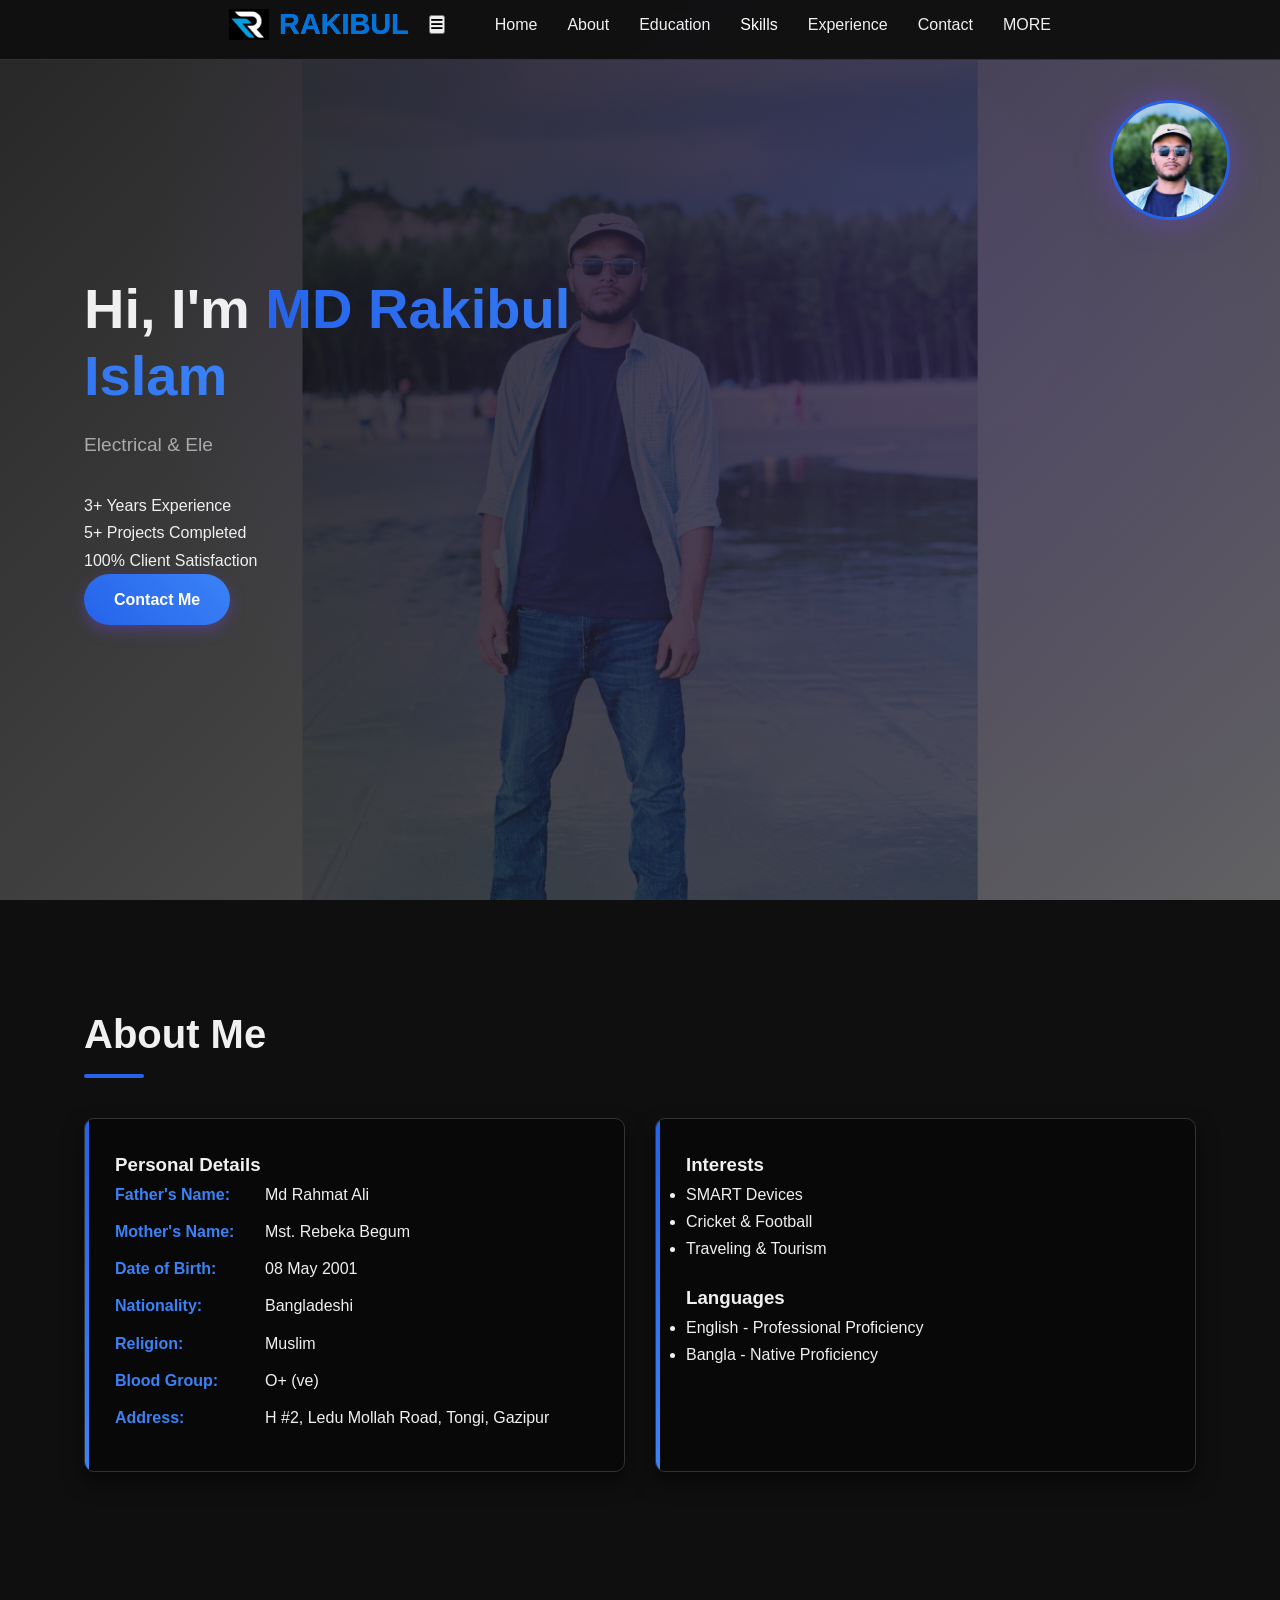
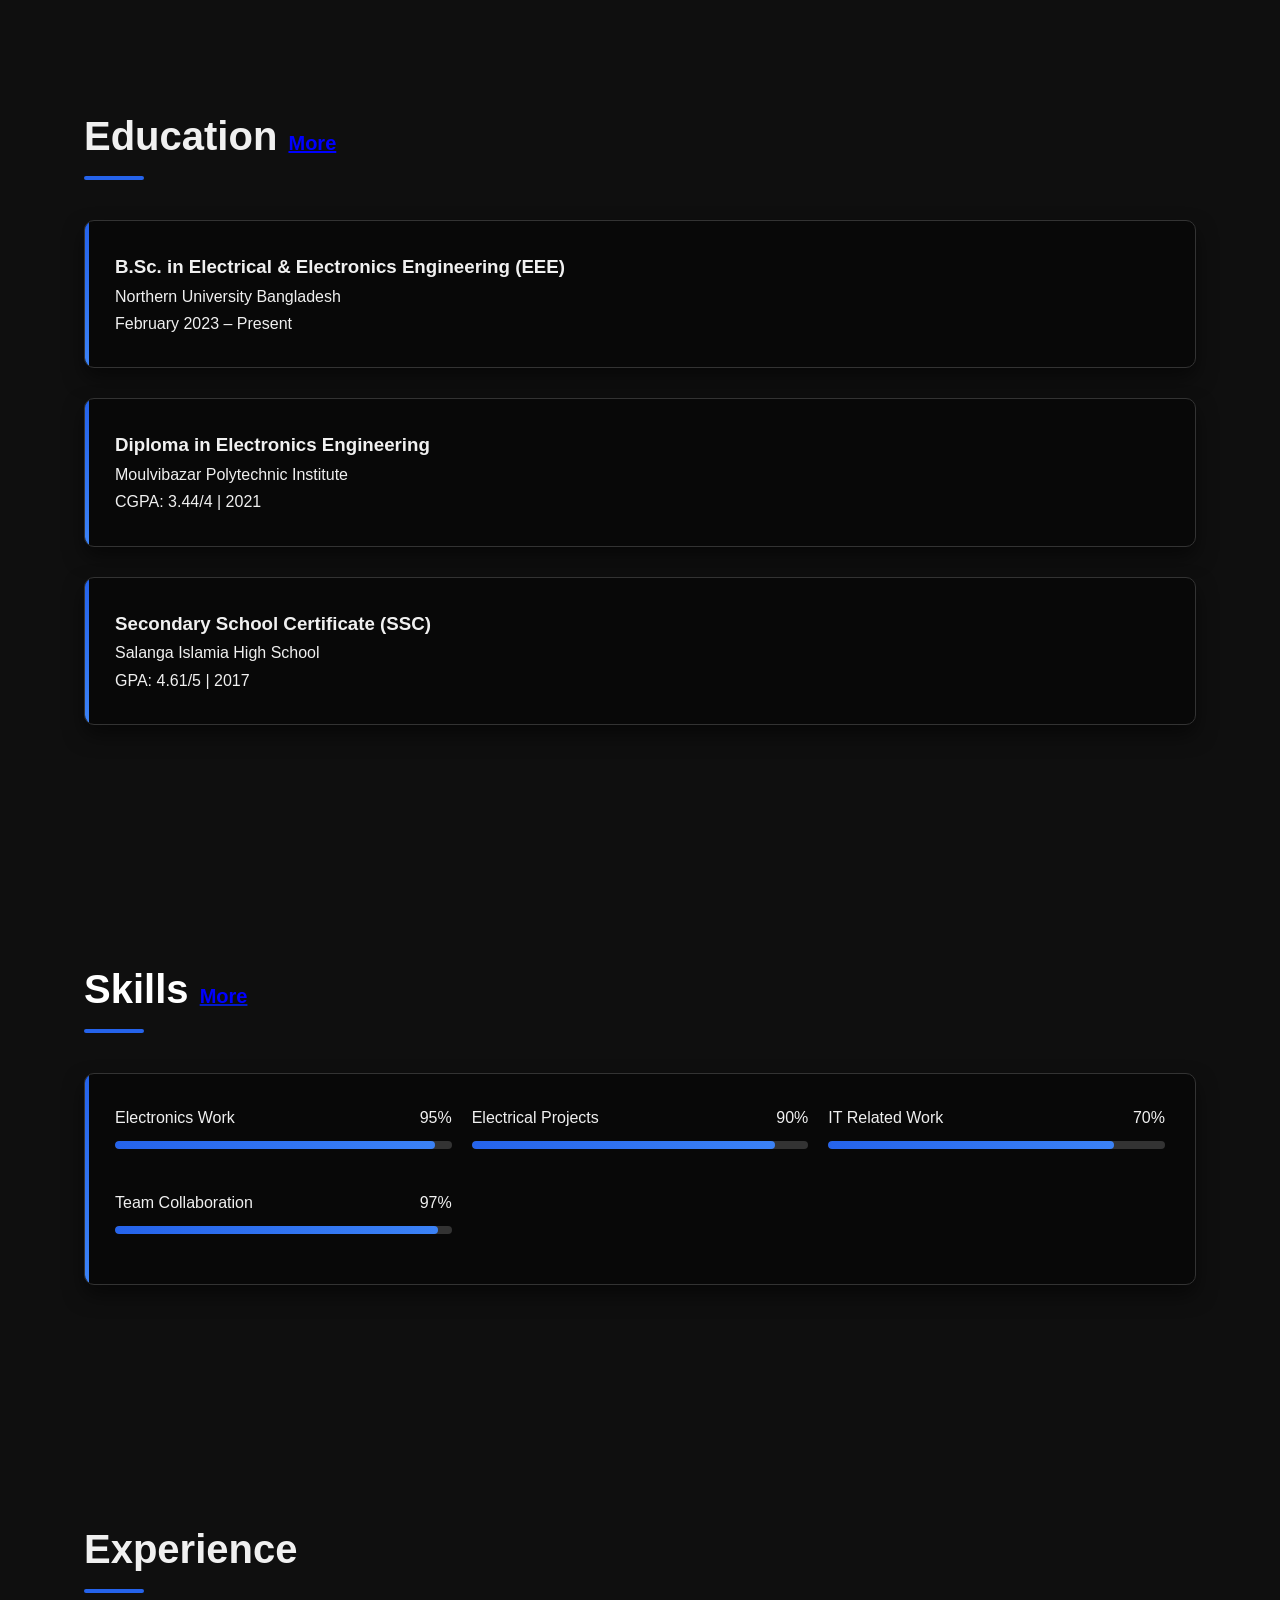
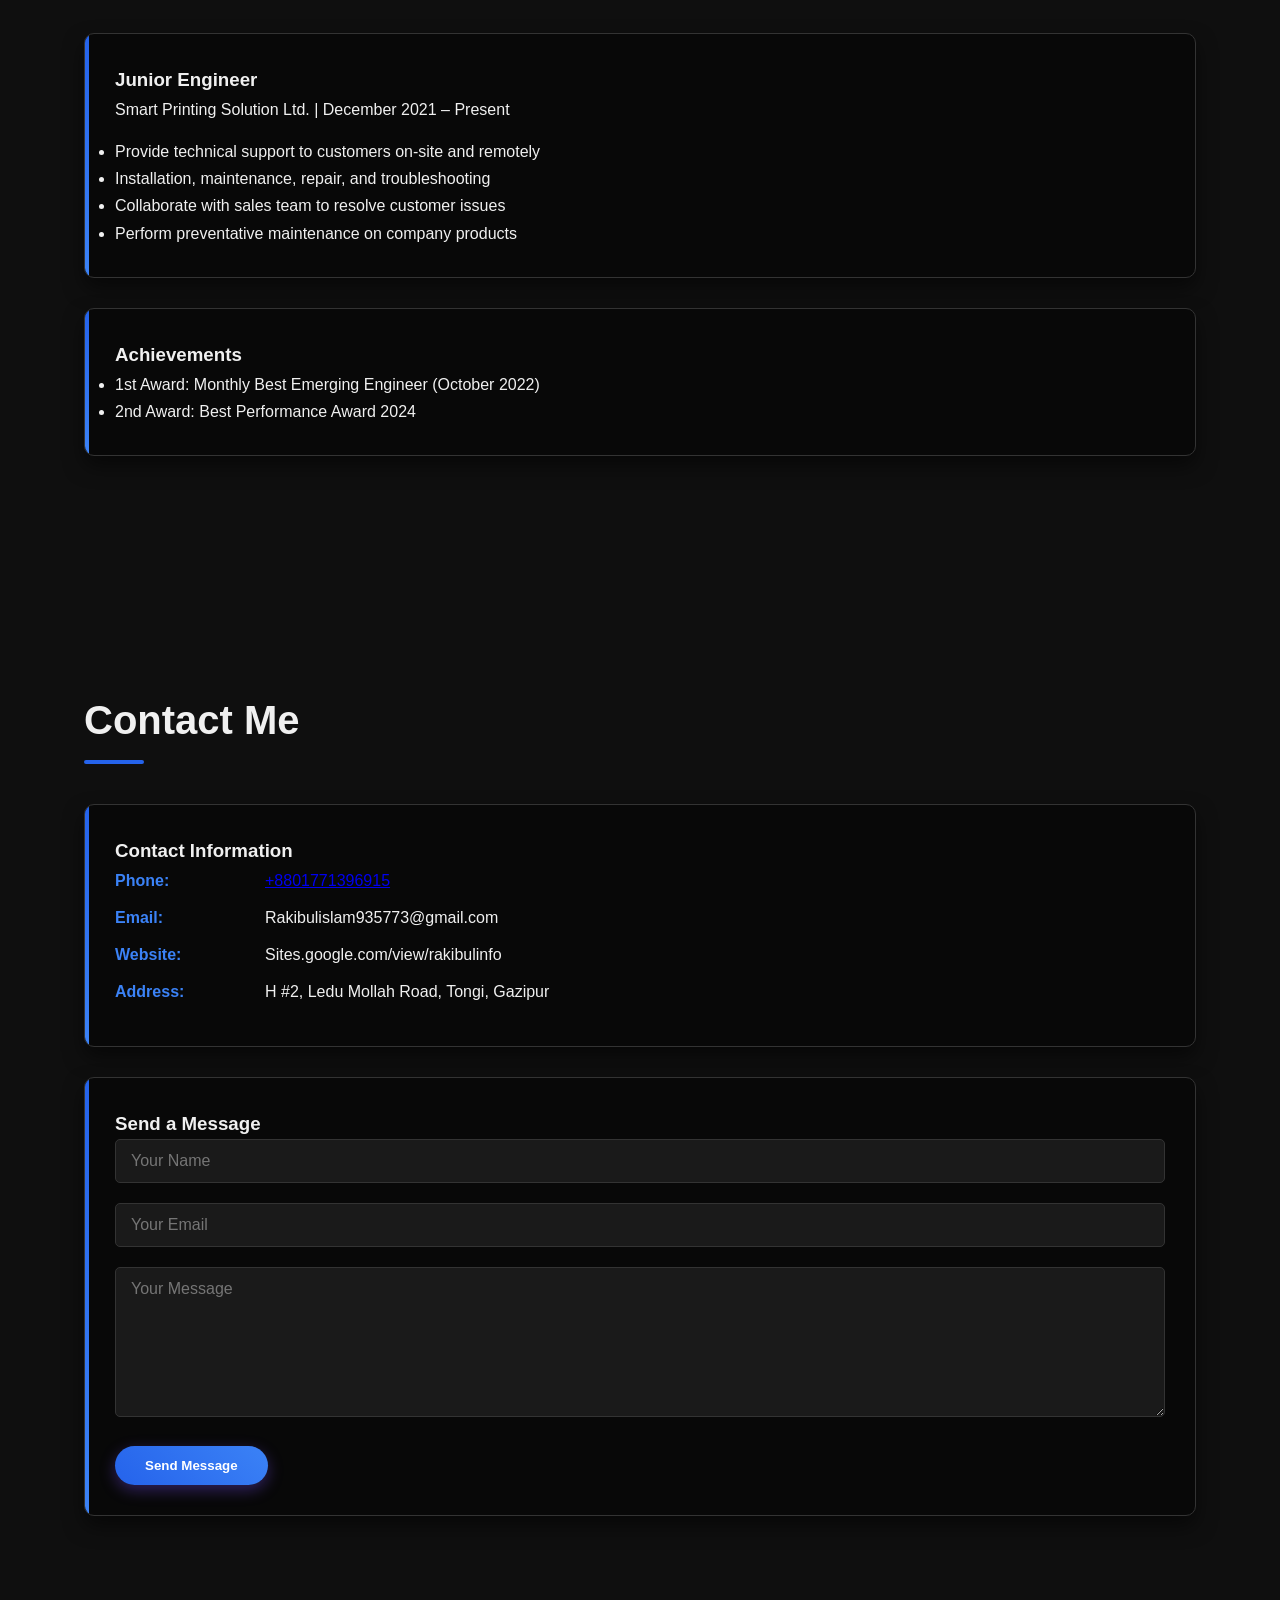
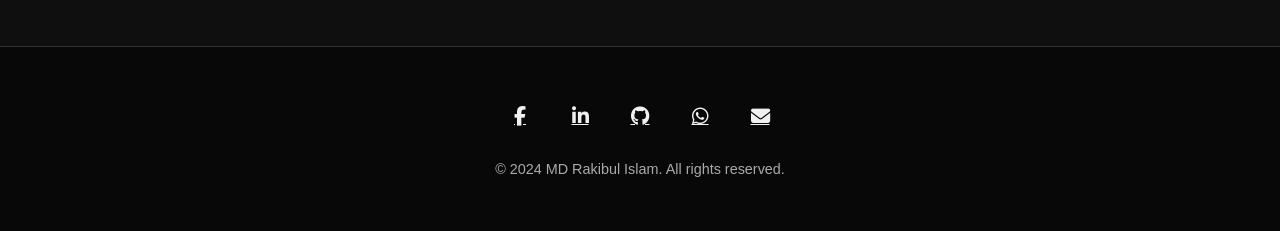
<file: index.html>
<!DOCTYPE html>
<html lang="en">
<head>
    <meta charset="UTF-8">
    <meta name="viewport" content="width=device-width, initial-scale=1.0">
    <title>MD Rakibul Islam | EEE Engineer | Professional Portfolio</title>
    <style>
        .loading-overlay {
            position: fixed;
            top: 0;
            left: 0;
            width: 100%;
            height: 100%;
            background: rgba(0, 0, 0, 0.95);
            display: flex;
            justify-content: center;
            align-items: center;
            z-index: 9999;
            transition: opacity 0.5s ease;
        }
        .loading-spinner {
            width: 80px;
            height: 80px;
            border: 8px solid rgba(0, 116, 217, 0.1);
            border-top: 8px solid #0074D9;
            border-radius: 50%;
            animation: spin 1s cubic-bezier(0.4, 0, 0.2, 1) infinite;
            box-shadow: 0 0 20px rgba(0, 116, 217, 0.5);
            position: relative;
            z-index: 1;
        }
        .loading-name {
            color: #0074D9;
            font-size: 24px;
            font-weight: bold;
            position: absolute;
            top: 50%;
            left: 50%;
            transform: translate(-50%, -50%);
            text-transform: uppercase;
            letter-spacing: 2px;
            opacity: 0;
            animation: spellOut 2s ease-in-out forwards;
            z-index: 2;
        }
        @keyframes spin {
            0% {
                transform: rotate(0deg);
            }
            100% {
                transform: rotate(360deg);
            }
        }
        @keyframes spellOut {
            0% {
                opacity: 0;
                transform: translate(-50%, -50%) scale(0.5);
            }
            25% {
                opacity: 1;
                transform: translate(-50%, -50%) scale(1);
            }
            50% {
                opacity: 1;
                transform: translate(-50%, -50%) scale(1);
            }
            75% {
                opacity: 1;
                transform: translate(-50%, -50%) scale(1);
            }
            100% {
                opacity: 1;
                transform: translate(-50%, -50%) scale(1);
            }
        }
    </style>
    <link rel="stylesheet" href="https://cdnjs.cloudflare.com/ajax/libs/font-awesome/6.4.0/css/all.min.css">
    <link rel="stylesheet" href="css/style.css">
    <link rel="icon" type="image/png" href="assets/favicon.png">
    <meta name="description" content="Professional portfolio of MD Rakibul Islam - Electrical & Electronics Engineer">
    <meta name="keywords" content="EEE engineer, electrical engineer, electronics engineer, portfolio, professional">
    <meta name="author" content="MD Rakibul Islam">
</head>
<body>
    <div class="loading-overlay" id="loadingOverlay">
        <div class="loading-spinner"></div>
        <div class="loading-name">Rakib</div>
    </div>
    <!-- Floating Profile Picture -->
    <div class="profile-float">
        <img src="assets/profile.jpg" alt="MD Rakibul Islam">
    </div>

    <!-- Navigation -->
    <nav>
        <div class="container nav-container">
            <div class="logo">
                <img src="assets/logo.png" alt="Rakibul Logo" class="logo-img">
                <span class="logo-text">RAKIBUL</span>
            </div>
            <button class="mobile-menu-btn">
                <i class="fas fa-bars"></i>
            </button>
            <ul class="nav-links">
                <li><a href="#home">Home</a></li>
                <li><a href="#about">About</a></li>
                <li><a href="#education">Education</a></li>
                <li><a href="#skills">Skills</a></li>
                <li><a href="#experience">Experience</a></li>
                <li><a href="#contact">Contact</a></li>
                <li><a href="https://sites.google.com/view/rakibulinfo/home">MORE</a></li>
            </ul>
        </div>
    </nav>
    <style>
        .logo {
            display: flex;
            align-items: center;
            gap: 10px;
        }
        .logo-img {
            width: 40px;
            height: 40px;
            object-fit: contain;
        }
        .logo-text {
            font-weight: bold;
            color: #0074D9;
        }
        /* Add hover effect for Skills link */
        .nav-links li a[href="#skills"] {
            color: white !important;
            transition: color 0.3s ease;
            background: none !important;
        }
        .nav-links li a[href="#skills"]:hover {
            color: #0074D9 !important;
        }
    </style>
    
    <!-- Hero Section -->
    <section id="home">
        <div class="container">
            <div class="hero-content animate">
                <h1>Hi, I'm <span>MD Rakibul Islam</span></h1>
                <p class="typing-text">Electrical & Electronics Engineer | Junior Engineer at Smart Printing Solution Ltd.</p>
                <div class="hero-stats">
                    <div class="stat-item">
                        <span class="stat-number">3+</span>
                        <span class="stat-label">Years Experience</span>
                    </div>
                    <div class="stat-item">
                        <span class="stat-number">5+</span>
                        <span class="stat-label">Projects Completed</span>
                    </div>
                    <div class="stat-item">
                        <span class="stat-number">100%</span>
                        <span class="stat-label">Client Satisfaction</span>
                    </div>
                </div>
                <a href="#contact" class="btn">Contact Me</a>
            </div>
        </div>
    </section>

    <!-- About Section -->
    <section id="about">
        <div class="container">
            <h2 class="animate">About Me</h2>
            <div class="grid">
                <div class="box animate delay-1">
                    <h3>Personal Details</h3>
                    <ul class="personal-info">
                        <li><strong>Father's Name:</strong> Md Rahmat Ali</li>
                        <li><strong>Mother's Name:</strong> Mst. Rebeka Begum</li>
                        <li><strong>Date of Birth:</strong> 08 May 2001</li>
                        <li><strong>Nationality:</strong> Bangladeshi</li>
                        <li><strong>Religion:</strong> Muslim</li>
                        <li><strong>Blood Group:</strong> O+ (ve)</li>
                        <li><strong>Address:</strong> H #2, Ledu Mollah Road, Tongi, Gazipur</li>
                    </ul>
                </div>
                <div class="box animate delay-2">
                    <h3>Interests</h3>
                    <ul>
                        <li>SMART Devices</li>
                        <li>Cricket & Football</li>
                        <li>Traveling & Tourism</li>
                    </ul>
                    <h3 style="margin-top: 20px;">Languages</h3>
                    <ul>
                        <li>English - Professional Proficiency</li>
                        <li>Bangla - Native Proficiency</li>
                    </ul>
                </div>
            </div>
        </div>
    </section>

    <!-- Education Section -->
    <section id="education">
        <div class="container">
            <h2 class="animate"><a href="education.html" class="education-link">Education</a> <span style="color: blue; font-size: 20px;"><a href="education.html" style="color: inherit;">More</a></span></h2>
            <div class="box animate delay-1">
                <h3>B.Sc. in Electrical & Electronics Engineering (EEE)</h3>
                <p>Northern University Bangladesh</p>
                <p>February 2023 – Present</p>
            </div>
            <div class="box animate delay-2">
                <h3>Diploma in Electronics Engineering</h3>
                <p>Moulvibazar Polytechnic Institute</p>
                <p>CGPA: 3.44/4 | 2021</p>
            </div>
            <div class="box animate delay-3">
                <h3>Secondary School Certificate (SSC)</h3>
                <p>Salanga Islamia High School</p>
                <p>GPA: 4.61/5 | 2017</p>
            </div>
        </div>
    </section>

    <!-- Skills Section -->
    <section id="skills">
        <div class="container">
            <h2 class="animate"><a href="skills.html" class="skills-link" style="color: white; text-decoration: none;">Skills</a> <span style="color: blue; font-size: 20px;"><a href="skills.html" class="more-link" style="color: inherit;">More</a></span></h2>
            <style>
                .skills-link {
                    color: white !important;
                    transition: color 0.3s ease;
                    cursor: pointer;
                    text-decoration: none;
                }
                .skills-link:hover {
                    color: #041bc7 !important;
                }
                .more-link {
                    color: blue !important;
                    text-decoration: underline;
                    text-decoration-color: #041bc7;
                    text-decoration-thickness: 2px;
                }
            </style>
            <div class="box animate delay-1">
                <div class="skills-container">
                    <div class="skill-item">
                        <div class="skill-name">
                            <span>Electronics Work</span>
                            <span>95%</span>
                        </div>
                        <div class="skill-bar">
                            <div class="skill-progress" style="width: 95%"></div>
                        </div>
                    </div>
                    <div class="skill-item">
                        <div class="skill-name">
                            <span>Electrical Projects</span>
                            <span>90%</span>
                        </div>
                        <div class="skill-bar">
                            <div class="skill-progress" style="width: 90%"></div>
                        </div>
                    </div>
                    <div class="skill-item">
                        <div class="skill-name">
                            <span>IT Related Work</span>
                            <span>70%</span>
                        </div>
                        <div class="skill-bar">
                            <div class="skill-progress" style="width: 85%"></div>
                        </div>
                    </div>
                    <div class="skill-item">
                        <div class="skill-name">
                            <span>Team Collaboration</span>
                            <span>97%</span>
                        </div>
                        <div class="skill-bar">
                            <div class="skill-progress" style="width: 96%"></div>
                        </div>
                    </div>
                </div>
            </div>
        </div>
    </section>

    <!-- Experience Section -->
    <section id="experience">
        <div class="container">
            <h2 class="animate">Experience</h2>
            <div class="box animate delay-1">
                <h3>Junior Engineer</h3>
                <p>Smart Printing Solution Ltd. | December 2021 – Present</p>
                <ul style="margin-top: 15px;">
                    <li>Provide technical support to customers on-site and remotely</li>
                    <li>Installation, maintenance, repair, and troubleshooting</li>
                    <li>Collaborate with sales team to resolve customer issues</li>
                    <li>Perform preventative maintenance on company products</li>
                </ul>
            </div>
            <div class="box animate delay-2">
                <h3>Achievements</h3>
                <ul>
                    <li>1st Award: Monthly Best Emerging Engineer (October 2022)</li>
                    <li>2nd Award: Best Performance Award 2024</li>
                </ul>
            </div>
        </div>
    </section>



    <!-- Contact Section -->
    <section id="contact">
        <div class="container">
            <h2 class="animate">Contact Me</h2>
            <div class="grid">
                <div class="box animate delay-1">
                    <h3>Contact Information</h3>
                    <ul class="personal-info">
                        <li><strong>Phone:</strong> <a href="https://wa.me/8801771396915" target="_blank">+8801771396915</a></li>
                        <li><strong>Email:</strong> Rakibulislam935773@gmail.com</li>
                        <li><strong>Website:</strong> Sites.google.com/view/rakibulinfo</li>
                        <li><strong>Address:</strong> H #2, Ledu Mollah Road, Tongi, Gazipur</li>
                    </ul>
                </div>
                <div class="box animate delay-2">
                    <h3>Send a Message</h3>
                    <form action="https://formsubmit.co/rakibulislam935773@gmail.com" method="POST">
                        <input type="hidden" name="_captcha" value="false">
                        <input type="hidden" name="_template" value="table">
                        <input type="hidden" name="_next" value="https://rakibulinfo.github.io/thank-you.html">
                        <input type="hidden" name="_subject" value="New message from your portfolio">
                        <input type="text" name="_honey" style="display:none">
                        <div class="form-group">
                            <input type="text" name="name" placeholder="Your Name" required>
                        </div>
                        <div class="form-group">
                            <input type="email" name="email" placeholder="Your Email" required>
                        </div>
                        <div class="form-group">
                            <textarea name="message" placeholder="Your Message" required></textarea>
                        </div>
                        <button type="submit" class="btn">Send Message</button>
                    </form>
                </div>
            </div>
        </div>
    </section>

    <!-- Footer -->
    <footer class="footer">
        <div class="container">
            <div class="footer-content">
                <div class="social-icons">
                    <a href="https://www.facebook.com/md.rakibul.islam.976864" target="_blank" aria-label="Facebook">
                        <i class="fab fa-facebook-f"></i>
                    </a>
                    <a href="https://nolink" target="_blank" aria-label="LinkedIn">
                        <i class="fab fa-linkedin-in"></i>
                    </a>
                    <a href="https://rakibulinfo.github.io/" target="_blank" aria-label="GitHub">
                        <i class="fab fa-github"></i>
                    </a>
                    <a href="https://wa.me/8801771396915" target="_blank" aria-label="WhatsApp">
                        <i class="fab fa-whatsapp"></i>
                    </a>
                    <a href="mailto:rakibulislam935773@gmail.com" target="_blank" aria-label="Email">
                        <i class="fas fa-envelope"></i>
                    </a>
                </div>
                <p class="copyright">
                    &copy; 2024 MD Rakibul Islam. All rights reserved.
                </p>
            </div>
        </div>
    </footer>

    <script src="js/script.js"></script>
    <script>
        // Remove loading overlay after 2 seconds
        setTimeout(() => {
            const loadingOverlay = document.getElementById('loadingOverlay');
            loadingOverlay.style.opacity = '0';
            setTimeout(() => {
                loadingOverlay.style.display = 'none';
            }, 500);
        }, 2000);
    </script>
    <script src="js/main.js"></script>
</body>
</html>
</file>
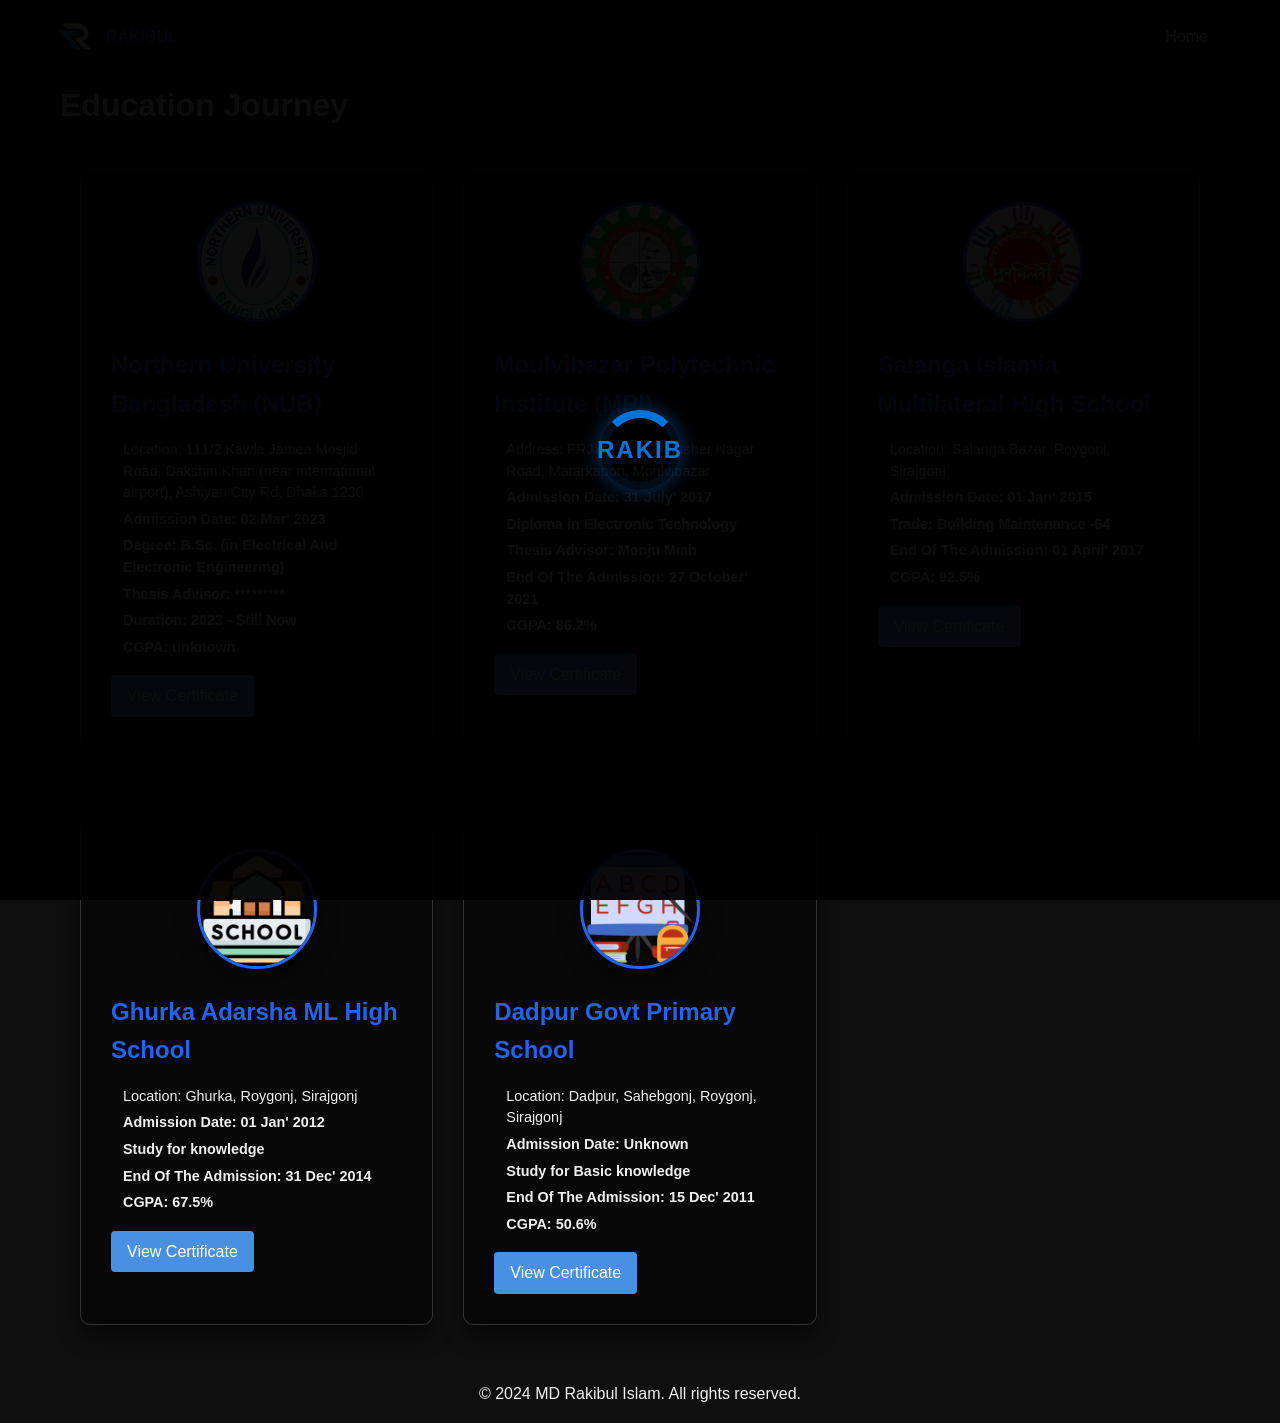
<file: education.html>
<!DOCTYPE html>
<html lang="en">
<head>
    <meta charset="UTF-8">
    <meta name="viewport" content="width=device-width, initial-scale=1.0">
    <title>Education Page</title>
    <style>
        /* Modal styles */
        .certificate-modal {
            display: none;
            position: fixed;
            top: 0;
            left: 0;
            width: 100%;
            height: 100%;
            background-color: rgba(0, 0, 0, 0.9);
            z-index: 1000;
            overflow: auto;
        }

        .certificate-modal-content {
            position: relative;
            width: 90%;
            max-width: 800px;
            margin: 50px auto;
            background-color: var(--darker-bg);
            border-radius: 10px;
            padding: 20px;
        }

        .certificate-image {
            width: 100%;
            max-height: 80vh;
            object-fit: contain;
            border-radius: 5px;
        }

        .close-modal {
            position: absolute;
            top: 10px;
            right: 10px;
            font-size: 24px;
            cursor: pointer;
            color: var(--text);
            transition: var(--transition);
        }

        .close-modal:hover {
            color: var(--accent);
        }

        .loading-overlay {
            position: fixed;
            top: 0;
            left: 0;
            width: 100%;
            height: 100%;
            background: rgba(0, 0, 0, 0.95);
            display: flex;
            justify-content: center;
            align-items: center;
            z-index: 9999;
            transition: opacity 0.5s ease;
        }
        .loading-spinner {
            width: 80px;
            height: 80px;
            border: 8px solid rgba(0, 116, 217, 0.1);
            border-top: 8px solid #0074D9;
            border-radius: 50%;
            animation: spin 1s cubic-bezier(0.4, 0, 0.2, 1) infinite;
            box-shadow: 0 0 20px rgba(0, 116, 217, 0.5);
            position: relative;
            z-index: 1;
        }
        .loading-name {
            color: #0074D9;
            font-size: 24px;
            font-weight: bold;
            position: absolute;
            top: 50%;
            left: 50%;
            transform: translate(-50%, -50%);
            text-transform: uppercase;
            letter-spacing: 2px;
            opacity: 0;
            animation: spellOut 2s ease-in-out forwards;
            z-index: 2;
        }
        @keyframes spin {
            0% {
                transform: rotate(0deg);
            }
            100% {
                transform: rotate(360deg);
            }
        }
        @keyframes spellOut {
            0% {
                opacity: 0;
                transform: translate(-50%, -50%) scale(0.8);
            }
            80% {
                opacity: 1;
                transform: translate(-50%, -50%) scale(1.1);
            }
            100% {
                opacity: 1;
                transform: translate(-50%, -50%) scale(1);
            }
        }

        :root {
            --dark-bg: #0f0f0f;
            --darker-bg: #080808;
            --accent: #2563eb;
            --accent-light: #3b82f6;
            --text: #f0f0f0;
            --text-dim: #aaaaaa;
            --box-shadow: 0 10px 20px rgba(0, 0, 0, 0.5);
            --border: 1px solid #333;
            --gradient: linear-gradient(135deg, var(--accent), var(--accent-light));
            --transition: all 0.3s ease;
        }

        * {
            margin: 0;
            padding: 0;
            box-sizing: border-box;
            font-family: 'Poppins', sans-serif;
        }

        body {
            font-family: 'Segoe UI', Tahoma, Geneva, Verdana, sans-serif;
            background-color: var(--dark-bg);
            color: var(--text);
            line-height: 1.6;
            padding-top: 80px; /* Add padding for fixed nav */
        }

        .container {
            max-width: 1200px;
            margin: 0 auto;
            padding: 0 20px;
        }

        /* Navigation */
        nav {
            background-color: var(--darker-bg);
            padding: 1rem 0;
            position: fixed;
            width: 100%;
            top: 0;
            z-index: 1000;
            box-shadow: var(--box-shadow);
        }

        .nav-container {
            display: flex;
            justify-content: space-between;
            align-items: center;
            padding: 0 1rem;
        }

        .logo {
            display: flex;
            align-items: center;
            gap: 10px;
        }

        .logo-img {
            width: 40px;
            height: 40px;
            object-fit: contain;
            border-radius: 50%;
        }

        .logo-text {
            font-weight: bold;
            color: #0074D9;
        }

        .nav-links {
            display: flex;
            list-style: none;
            gap: 2rem;
            margin: 0;
            padding: 0;
        }

        .nav-links li {
            margin: 0;
            padding: 0;
        }

        .nav-links a {
            text-decoration: none;
            color: var(--text);
            font-weight: 500;
            transition: var(--transition);
            padding: 0.5rem 1rem;
            border-radius: 4px;
            display: inline-block;
        }

        .nav-links a:hover {
            color: var(--accent);
            background-color: rgba(37, 99, 235, 0.1);
        }

        .mobile-menu-btn {
            display: none;
            background: none;
            border: none;
            color: var(--text);
            font-size: 1.5rem;
            cursor: pointer;
        }

        @media screen and (max-width: 768px) {
            .mobile-menu-btn {
                display: block;
            }

            .nav-links {
                display: none;
                position: absolute;
                top: 100%;
                left: 0;
                right: 0;
                background-color: var(--darker-bg);
                flex-direction: column;
                padding: 1rem;
                text-align: center;
            }

            .nav-links.active {
                display: flex;
            }

            .nav-links a {
                padding: 0.5rem 0;
            }
        }

        .school-box {
            background: var(--darker-bg);
            border: var(--border);
            border-radius: 10px;
            padding: 30px;
            margin: 20px 0;
            transition: var(--transition);
            box-shadow: var(--box-shadow);
        }

        .school-box:hover {
            transform: translateY(-5px);
            box-shadow: 0 15px 30px rgba(0, 0, 0, 0.6);
        }

        .school-grid {
            display: grid;
            grid-template-columns: repeat(auto-fit, minmax(300px, 1fr));
            gap: 30px;
            margin: 20px 0;
        }

        .school-logo {
            width: 120px;
            height: 120px;
            margin: 0 auto 24px;
            display: flex;
            justify-content: center;
            align-items: center;
            flex-shrink: 0;
            border-radius: 50%;
            overflow: hidden;
            box-shadow: var(--box-shadow);
            border: 3px solid var(--accent);
        }

        .school-logo img {
            width: 100%;
            height: 100%;
            object-fit: cover;
        }

        .school-name {
            color: var(--accent);
            text-decoration: none;
            font-size: 24px;
            font-weight: 600;
            margin-bottom: 16px;
            display: block;
            transition: var(--transition);
        }

        .school-name:hover {
            color: var(--accent-light);
        }

        .school-details {
            color: var(--text-dim);
            font-size: 16px;
            line-height: 1.8;
            margin-top: 16px;
            width: 100%;
            text-align: left;
        }

        .school-details p {
            margin: 12px 0;
            padding: 0 12px;
        }
        
        .school-details {
            color: var(--text-color);
            font-size: 0.9em;
            line-height: 1.5;
        }
        
        .school-details p {
            margin: 5px 0;
        }

        .view-certificate {
            background-color: #4a90e2;
            color: white;
            padding: 8px 16px;
            border: none;
            border-radius: 4px;
            cursor: pointer;
            text-decoration: none;
            margin-top: 12px;
            display: inline-block;
            transition: background-color 0.2s ease;
        }

        .view-certificate:hover {
            background-color: #357abd;
        }

        footer {
            text-align: center;
            padding: 1rem;
            background-color: var(--secondary-color);
            color: var(--text-color);
            margin-top: 20px;
        }
        
        .education-link {
            color: inherit;
            text-decoration: none;
        }
        .education-link:hover {
            color: #0000ff;
            transition: color 0.3s ease;
        }
        .education-link:active {
            color: #0000cc;
        }
    </style>
</head>
<body>
    <div class="loading-overlay" id="loadingOverlay">
        <div class="loading-spinner"></div>
        <div class="loading-name">Rakib</div>
    </div>
    <!-- Navigation -->
    <nav>
        <div class="container nav-container">
            <div class="logo">
                <img src="assets/logo.png" alt="Rakibul Logo" class="logo-img">
                <span class="logo-text">RAKIBUL</span>
            </div>
            <div class="home-button">
                <a href="https://rakibulinfo.github.io/" class="education-link" target="_self">Home</a>
            </div>
        </div>
    </nav>

    <style>
        .home-button {
            display: flex;
            align-items: center;
            gap: 1rem;
        }

        .home-button a {
            text-decoration: none;
            color: var(--text);
            font-weight: 500;
            transition: var(--transition);
            padding: 0.5rem 1rem;
            border-radius: 4px;
            display: inline-block;
        }

        .home-button a:hover {
            color: var(--accent);
            background-color: rgba(37, 99, 235, 0.1);
        }
    </style>

    <script>
        // Add event listener to home button
        document.querySelector('.home-button a').addEventListener('click', function(e) {
            // Prevent default behavior for external links
            if (this.getAttribute('target') !== '_self') {
                e.preventDefault();
                window.location.href = this.getAttribute('href');
            }
        });
    </script>
    
    <style>
        .logo {
            display: flex;
            align-items: center;
            gap: 10px;
        }
        .logo-img {
            width: 40px;
            height: 40px;
            object-fit: contain;
        }
        .logo-text {
            font-weight: bold;
            color: #0074D9;
        }
    </style>

    <div class="container">
        <h1 class="animate">Education Journey</h1>

    <div class="container">
        <div class="school-grid">
            <!-- School Box 1 -->
            <div class="school-box" data-box-number="1">
                <div class="school-logo">
                    <!-- Add your school logo here -->
                    <img src="../assets/logo1.png" alt="Northern University Bangladesh Logo" style="width: 100%; height: 100%; object-fit: cover;">
                </div>
                <a href="https://nub.ac.bd/" class="school-name">Northern University Bangladesh (NUB)</a>
                <div class="school-details">
                    <p>Location: 111/2 Kawla Jamea Mosjid Road, Dakshin Khan (near international airport), Ashiyan City Rd, Dhaka 1230</p>
                    <p><strong>Admission Date: 02 Mar' 2023</strong></p>
                    <p><strong>Degree: B.Sc. (in Electrical And Electronic Engineering)</strong></p>
                    <p><strong>Thesis Advisor: *********</strong></p>
                    <p><strong>Duration: 2023 - Still Now</strong></p>
                    <p><strong>CGPA: unknown</strong></p>
                </div>
                <a href="#" class="view-certificate">View Certificate</a>
            </div>

            <!-- School Box 2 -->
            <div class="school-box">
                <div class="school-logo">
                    <!-- Add your school logo here -->
                    <img src="../assets/logo2.png" alt="Moulvibazar Polytechnic Institute Logo" style="width: 100%; height: 100%; object-fit: cover;">
                </div>
                <a href="https://mpi.moulvibazar.gov.bd/" class="school-name">Moulvibazar Polytechnic Institute (MPI)</a>
                <div class="school-details">
                    <p>Address: FRJ7+FJM, Shamsher Nagar Road, Matarkapon, Moulvibazar</p>
                    <p><strong>Admission Date: 31 July' 2017</strong></p>
                    <p><strong>Diploma in Electronic Technology</strong></p>
                    <p><strong>Thesis Advisor: Monju Miah</strong></p>
                    <p><strong>End Of The Admission: 27 October' 2021</strong></p>
                    <p><strong>CGPA: 86.2%</strong></p>
                </div>
                <a href="#" class="view-certificate" onclick="openCertificateModal()">View Certificate</a>
            </div>



            <!-- School Box 3 -->
            <div class="school-box" data-box-number="3">
                <div class="school-logo">
                    <!-- Add your school logo here -->
                    <img src="../assets/logo3.png" alt="Salanga Islamia Multilateral High School Logo" style="width: 100%; height: 100%; object-fit: cover;">
                </div>
                <a href="https://www.sohopathi.com/salanga-islamia-high-school/" class="school-name">Salanga Islamia Multilateral High School</a>
                <div class="school-details">
                    <p>Location: Salanga Bazar, Roygonj, Sirajgonj</p>
                    <p><strong>Admission Date: 01 Jan' 2015</strong></p>
                    <p><strong>Trade: Building Maintenance -64</strong></p>
                    <p><strong>End Of The Admission: 01 April' 2017</strong></p>
                    <p><strong>CGPA: 92.5%</strong></p>
                </div>
                <a href="#" class="view-certificate" onclick="openSSCCertificateModal()">View Certificate</a>
            </div>

            <!-- School Box 4 -->
            <div class="school-box" data-box-number="4">
                <div class="school-logo">
                    <!-- Add your school logo here -->
                    <img src="../assets/logo4.png" alt="Ghurka Adarsha ML High School Logo" style="width: 100%; height: 100%; object-fit: cover;">
                </div>
                <a href="https://www.sohopathi.com/ghurka-adarsha-high-school/" class="school-name">Ghurka Adarsha ML High School</a>
                <div class="school-details">
                    <p>Location: Ghurka, Roygonj, Sirajgonj</p>
                    <p><strong>Admission Date: 01 Jan' 2012</strong></p>
                    <p><strong>Study for knowledge</strong></p>
                    <p><strong>End Of The Admission: 31 Dec' 2014</strong></p>
                    <p><strong>CGPA: 67.5%</strong></p>
                </div>
                <a href="#" class="view-certificate" onclick="openJSCCertificateModal()">View Certificate</a>
            </div>

            <!-- School Box 5 -->
            <div class="school-box" data-box-number="5">
                <div class="school-logo">
                    <!-- Add your school logo here -->
                    <img src="../assets/logo5.png" alt="Dadpur Govt Primary School Logo" style="width: 100%; height: 100%; object-fit: cover;">
                </div>
                <a href="https://school5.com" class="school-name">Dadpur Govt Primary School</a>
                <div class="school-details">
                    <p>Location: Dadpur, Sahebgonj, Roygonj, Sirajgonj</p>
                    <p><strong>Admission Date: Unknown</strong></p>
                    <p><strong>Study for Basic knowledge</strong></p>
                    <p><strong>End Of The Admission: 15 Dec' 2011</strong></p>
                    <p><strong>CGPA: 50.6%</strong></p>
                </div>
                <a href="#" class="view-certificate" onclick="openPSCCertificateModal()">View Certificate</a>
            </div>
        </div>
    </div>

    <footer>
        <p>&copy; 2024 MD Rakibul Islam. All rights reserved.</p>
    </footer>

    <!-- Diploma Certificate Modal -->
    <div id="certificateModal" class="certificate-modal">
        <div class="certificate-modal-content">
            <span class="close-modal">&times;</span>
            <h2 style="text-align: center; margin-bottom: 20px;">My Diploma Certificate</h2>
            <img src="../assets/diploma.jpg" alt="Diploma Certificate" class="certificate-image">
        </div>
    </div>

    <!-- SSC Certificate Modal -->
    <div id="sscCertificateModal" class="certificate-modal">
        <div class="certificate-modal-content">
            <span class="close-modal">&times;</span>
            <h2 style="text-align: center; margin-bottom: 20px;">My Secondary School Certificate</h2>
            <img src="../assets/ssc.jpg" alt="SSC Certificate" class="certificate-image">
        </div>
    </div>

    <!-- JSC Certificate Modal -->
    <div id="jscCertificateModal" class="certificate-modal">
        <div class="certificate-modal-content">
            <span class="close-modal">&times;</span>
            <h2 style="text-align: center; margin-bottom: 20px;">My Junior School Certificate</h2>
            <img src="../assets/jsc.jpg" alt="JSC Certificate" class="certificate-image">
        </div>
    </div>

    <!-- BSC Certificate Modal -->
    <div id="bscCertificateModal" class="certificate-modal">
        <div class="certificate-modal-content">
            <span class="close-modal">&times;</span>
            <h2 style="text-align: center; margin-bottom: 20px;">My BSC Certificate</h2>
            <img src="../assets/bsc.jpg" alt="BSC Certificate" class="certificate-image">
        </div>
    </div>

    <!-- PSC Certificate Modal -->
    <div id="pscCertificateModal" class="certificate-modal">
        <div class="certificate-modal-content">
            <span class="close-modal">&times;</span>
            <h2 style="text-align: center; margin-bottom: 20px;">My Primary School Certificate</h2>
            <img src="../assets/psc.jpg" alt="PSC Certificate" class="certificate-image">
        </div>
    </div>

    <script>
        // Remove loading overlay after 2 seconds
        setTimeout(() => {
            document.getElementById('loadingOverlay').style.opacity = '0';
            setTimeout(() => {
                document.getElementById('loadingOverlay').style.display = 'none';
            }, 500);
        }, 2000);

        // Get modal and close button elements
        const modal = document.getElementById('certificateModal');
        const closeBtn = document.querySelector('.close-modal');

        // When the user clicks the close button
        closeBtn.onclick = function() {
            modal.style.display = 'none';
        }

        // Function to open the diploma modal
        function openCertificateModal() {
            modal.style.display = 'block';
        }

        // Function to open the SSC modal
        function openSSCCertificateModal() {
            const sscModal = document.getElementById('sscCertificateModal');
            sscModal.style.display = 'block';
        }

        // Function to open the BSC modal
        function openBSCCertificateModal() {
            const bscModal = document.getElementById('bscCertificateModal');
            bscModal.style.display = 'block';
        }


        // Function to open the JSC modal
        function openJSCCertificateModal() {
            const jscModal = document.getElementById('jscCertificateModal');
            jscModal.style.display = 'block';
        }

        // Function to open the PSC modal
        function openPSCCertificateModal() {
            const pscModal = document.getElementById('pscCertificateModal');
            pscModal.style.display = 'block';
        }

        // Handle click events for all certificate buttons
        const viewCertificates = document.querySelectorAll('.view-certificate');
        viewCertificates.forEach(button => {
            button.addEventListener('click', function(e) {
                e.preventDefault();
                const boxNumber = this.closest('.school-box').dataset.boxNumber;
                switch(boxNumber) {
                    case '1':
                        openBSCCertificateModal();
                        break;
                    case '2':
                        openCertificateModal();
                        break;
                    case '3':
                        openSSCCertificateModal();
                        break;
                    case '4':
                        openJSCCertificateModal();
                        break;
                    case '5':
                        openPSCCertificateModal();
                        break;
                }
            });
        });

        // Close all modals when clicking the close button
        const closeBtns = document.querySelectorAll('.close-modal');
        closeBtns.forEach(btn => {
            btn.addEventListener('click', function() {
                const modal = this.closest('.certificate-modal');
                if (modal) {
                    modal.style.display = 'none';
                }
            });
        });

        // Close both modals when clicking outside
        window.onclick = function(event) {
            const modals = document.querySelectorAll('.certificate-modal');
            modals.forEach(modal => {
                if (event.target === modal) {
                    modal.style.display = 'none';
                }
            });
        }

        // Close both modals when pressing escape key
        document.addEventListener('keydown', function(event) {
            if (event.key === 'Escape') {
                const modals = document.querySelectorAll('.certificate-modal');
                modals.forEach(modal => {
                    modal.style.display = 'none';
                });
            }
        });
    </script>
</body>
</html>
</file>
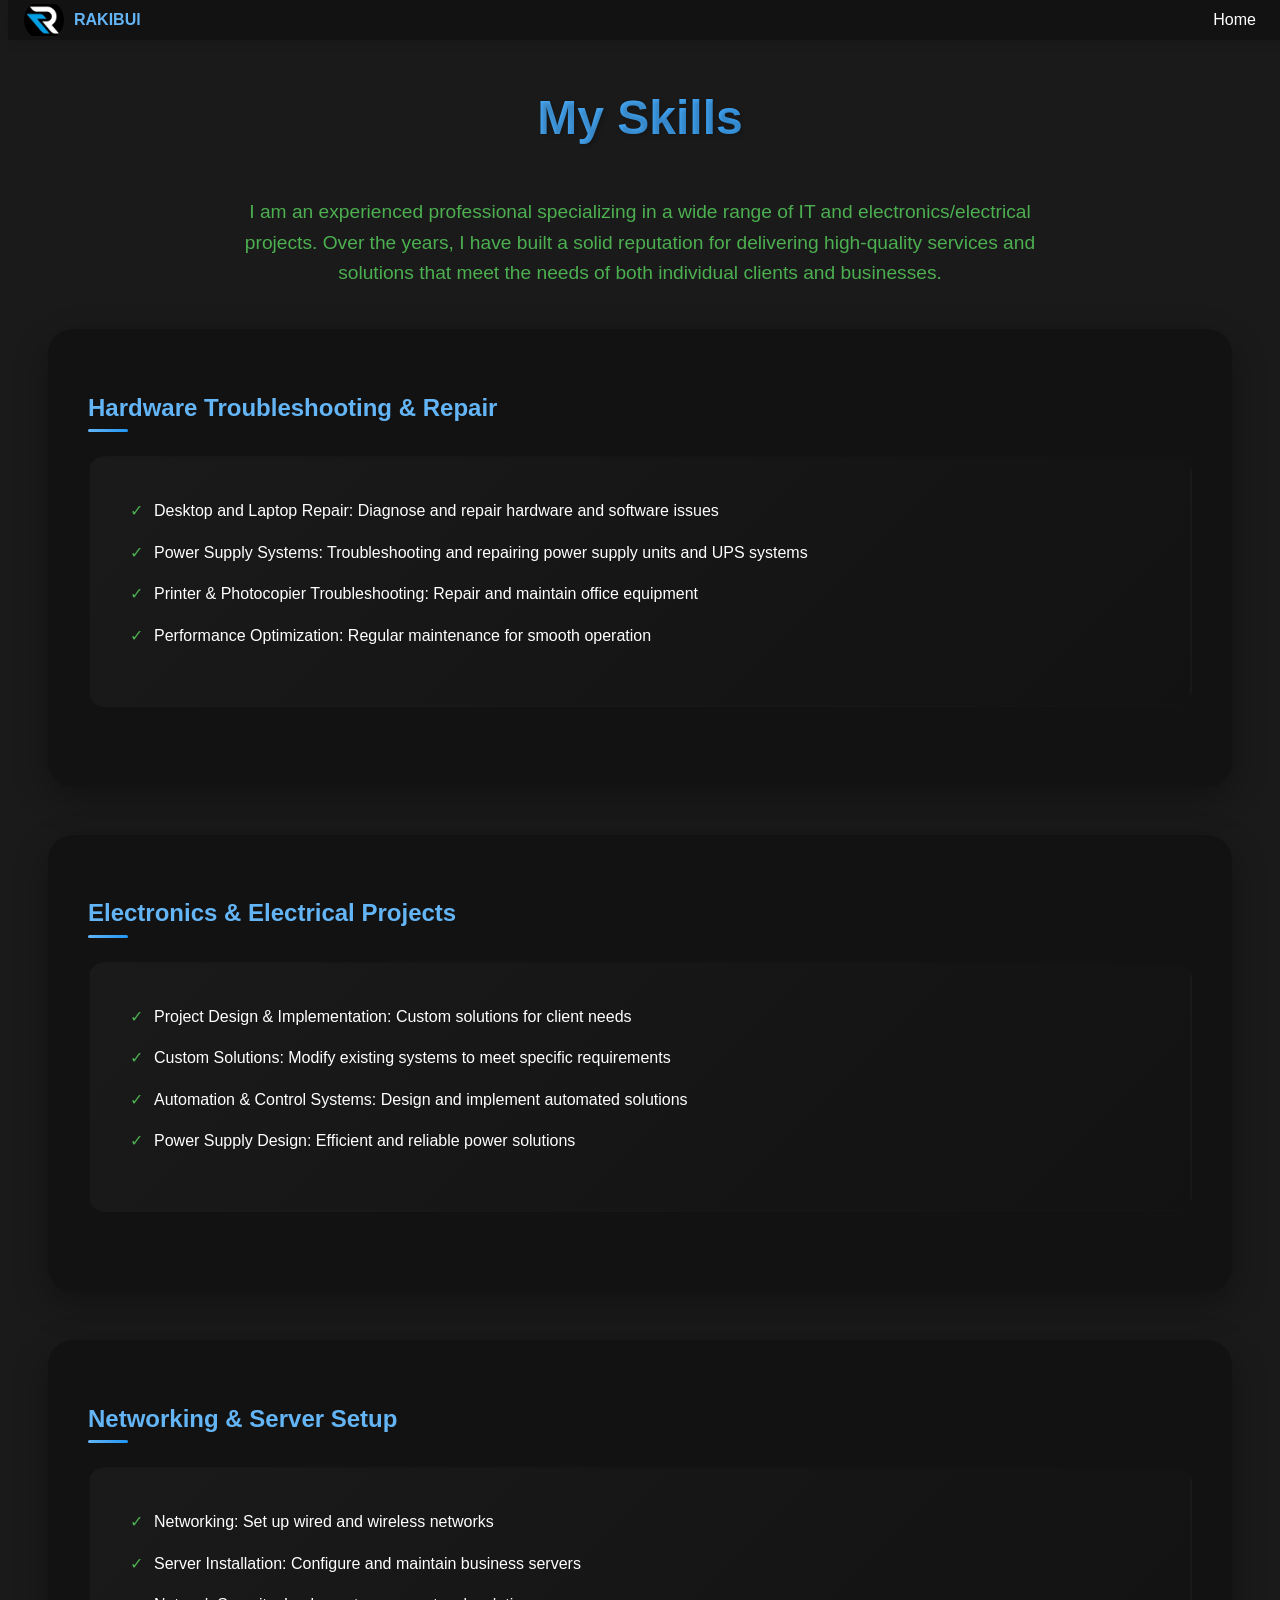
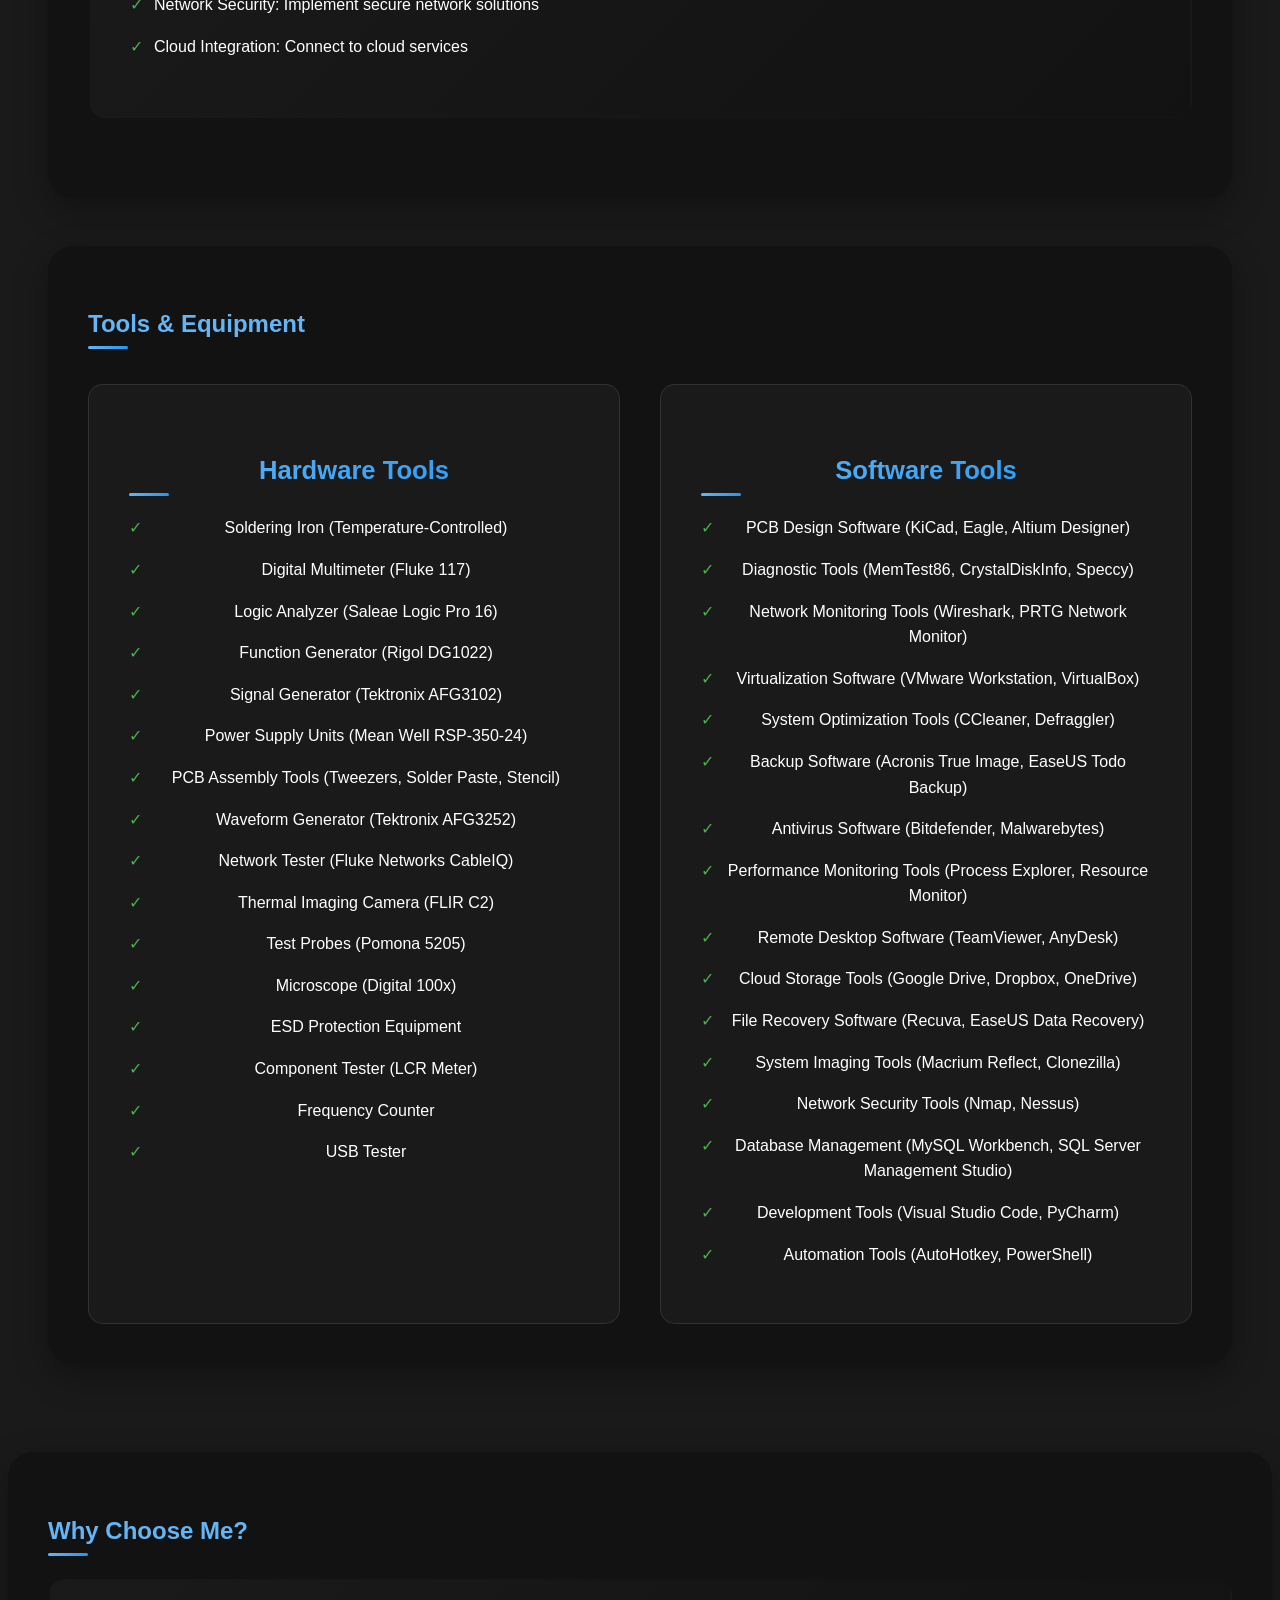
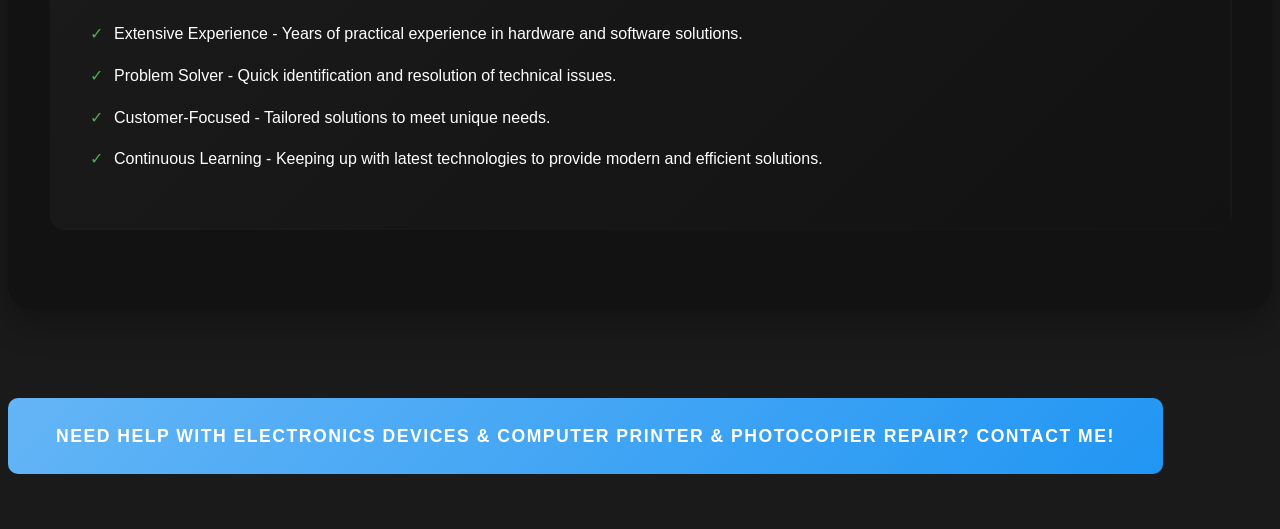
<file: skills.html>
<!DOCTYPE html>
<html lang="en">
<head>
    <meta charset="UTF-8">
    <meta name="viewport" content="width=device-width, initial-scale=1.0">
    <title>Skills & Expertise - Professional IT & Electronics Services</title>
    <style>
        :root {
            --primary-color: #64b5f6;
            --secondary-color: #2196f3;
            --dark-bg: #1a1a1a;
            --darker-bg: #121212;
            --text-color: #ffffff;
            --accent-color: #4CAF50;
            --box-shadow: 0 2px 10px rgba(0, 0, 0, 0.1);
            --transition: all 0.3s ease;
        }

        /* Navigation styles */
        .navbar {
            background-color: var(--darker-bg);
            position: fixed;
            width: 100%;
            top: 0;
            z-index: 1000;
            box-shadow: var(--box-shadow);
        }

        .nav-container {
            display: flex;
            justify-content: space-between;
            align-items: center;
            padding: 0 1rem;
        }

        .logo {
            display: flex;
            align-items: center;
            gap: 10px;
        }

        .logo-img {
            width: 40px;
            height: 40px;
            object-fit: contain;
            border-radius: 50%;
        }

        .logo-text {
            font-weight: bold;
            color: var(--primary-color);
        }

        .nav-links {
            display: flex;
            list-style: none;
            gap: 2rem;
            margin: 0;
            padding: 0;
        }

        .nav-links li {
            margin: 0;
            padding: 0;
        }

        .nav-links a {
            text-decoration: none;
            color: var(--text-color);
            font-weight: 500;
            transition: var(--transition);
            padding: 0.5rem 1rem;
        }

        .nav-links a:hover {
            color: var(--accent-color);
        }

        .loading-overlay {
            position: fixed;
            top: 0;
            left: 0;
            width: 100%;
            height: 100%;
            background: rgba(0, 0, 0, 0.95);
            display: flex;
            justify-content: center;
            align-items: center;
            z-index: 9999;
            transition: opacity 0.5s ease;
        }
        .loading-spinner {
            width: 80px;
            height: 80px;
            border: 8px solid rgba(0, 116, 217, 0.1);
            border-top: 8px solid #0074D9;
            border-radius: 50%;
            animation: spin 1s cubic-bezier(0.4, 0, 0.2, 1) infinite;
            box-shadow: 0 0 20px rgba(0, 116, 217, 0.5);
            position: relative;
            z-index: 1;
        }
        .loading-name {
            color: #0074D9;
            font-size: 24px;
            font-weight: bold;
            position: absolute;
            top: 50%;
            left: 50%;
            transform: translate(-50%, -50%);
            text-transform: uppercase;
            letter-spacing: 2px;
            opacity: 0;
            animation: spellOut 2s ease-in-out forwards;
            z-index: 2;
        }
        @keyframes spin {
            0% {
                transform: rotate(0deg);
            }
            100% {
                transform: rotate(360deg);
            }
        }
        @keyframes spellOut {
            0% {
                opacity: 0;
                transform: translate(-50%, -50%) scale(0.8);
            }
            25% {
                opacity: 1;
                transform: translate(-50%, -50%) scale(1);
            }
            50% {
                opacity: 1;
                transform: translate(-50%, -50%) scale(1);
            }
            75% {
                opacity: 1;
                transform: translate(-50%, -50%) scale(1);
            }
            100% {
                opacity: 1;
                transform: translate(-50%, -50%) scale(1);
            }
        }
        }

        .loading-name {
            color: var(--primary-color);
            font-size: 32px;
            font-weight: 700;
            text-transform: uppercase;
            letter-spacing: 2px;
        }

        @keyframes spin {
            0% { transform: rotate(0deg); }
            100% { transform: rotate(360deg); }
        }

        body {
            font-family: 'Segoe UI', Tahoma, Geneva, Verdana, sans-serif;
            background-color: var(--dark-bg);
            color: var(--text-color);
            line-height: 1.6;
        }

        .container {
            max-width: 1200px;
            margin: 0 auto;
            padding: 2.5rem;
        }

        .section {
            background-color: var(--darker-bg);
            border-radius: 25px;
            padding: 2.5rem;
            margin-bottom: 3rem;
            box-shadow: 0 12px 35px rgba(0, 0, 0, 0.3);
            opacity: 0;
            transform: translateY(50px) rotateX(20deg);
            transition: all 0.8s cubic-bezier(0.4, 0, 0.2, 1);
            position: relative;
            overflow: hidden;
        }

        .section::before {
            content: '';
            position: absolute;
            top: 0;
            left: -100%;
            width: 100%;
            height: 100%;
            background: linear-gradient(135deg, transparent, rgba(33, 150, 243, 0.1), transparent);
            transition: all 0.6s ease;
        }

        .section.visible {
            opacity: 1;
            transform: translateY(0) rotateX(0);
        }

        .section.visible::before {
            left: 100%;
        }

        h1 {
            font-size: 3rem;
            color: var(--primary-color);
            text-align: center;
            margin-bottom: 2.5rem;
            background: linear-gradient(135deg, var(--primary-color), var(--secondary-color));
            -webkit-background-clip: text;
            -webkit-text-fill-color: transparent;
            text-shadow: 2px 2px 4px rgba(0, 0, 0, 0.2);
        }

        h2, h3 {
            color: var(--primary-color);
            margin-bottom: 1.8rem;
            transition: all 0.3s ease;
            position: relative;
        }

        h2::after, h3::after {
            content: '';
            position: absolute;
            bottom: -5px;
            left: 0;
            width: 40px;
            height: 3px;
            background: linear-gradient(90deg, var(--primary-color), var(--secondary-color));
            border-radius: 2px;
        }

        .intro {
            font-size: 1.2rem;
            color: var(--accent-color);
            text-align: center;
            margin-bottom: 2.5rem;
            max-width: 800px;
            margin-left: auto;
            margin-right: auto;
        }

        .skill-box {
            background: linear-gradient(135deg, var(--dark-bg), var(--darker-bg));
            padding: 2.5rem;
            border-radius: 18px;
            margin-bottom: 2.5rem;
            border: 2px solid transparent;
            transition: all 0.4s cubic-bezier(0.4, 0, 0.2, 1);
            position: relative;
            overflow: hidden;
        }

        .skill-box::before {
            content: '';
            position: absolute;
            top: 0;
            left: -100%;
            width: 100%;
            height: 100%;
            background: linear-gradient(135deg, transparent, rgba(33, 150, 243, 0.2), transparent);
            transition: all 0.6s ease;
        }

        .skill-box:hover {
            transform: translateX(20px) scale(1.04);
            box-shadow: 0 15px 40px rgba(0, 0, 0, 0.4);
            border-color: var(--primary-color);
        }

        .skill-box:hover::before {
            left: 100%;
        }

        .skill-list {
            list-style-type: none;
            padding: 0;
            margin: 0;
        }

        .skill-list li {
            margin-bottom: 1rem;
            padding-left: 1.5rem;
            position: relative;
        }

        .skill-list li::before {
            content: '✓';
            position: absolute;
            left: 0;
            color: var(--accent-color);
        }

        .tools-section {
            display: grid;
            grid-template-columns: repeat(auto-fit, minmax(320px, 1fr));
            gap: 2.5rem;
            margin-top: 2.5rem;
        }

        .tool-card {
            background-color: var(--dark-bg);
            padding: 2.5rem;
            border-radius: 15px;
            text-align: center;
            transition: all 0.5s cubic-bezier(0.4, 0, 0.2, 1);
            position: relative;
            overflow: hidden;
            border: 1px solid rgba(255, 255, 255, 0.1);
        }

        .tool-card::before {
            content: '';
            position: absolute;
            top: 0;
            left: -100%;
            width: 100%;
            height: 100%;
            background: linear-gradient(135deg, transparent, rgba(33, 150, 243, 0.15), transparent);
            transition: all 0.6s ease;
        }

        .tool-card:hover {
            transform: translateY(-10px) scale(1.04);
            box-shadow: 0 15px 45px rgba(0, 0, 0, 0.5);
            border-color: var(--primary-color);
        }

        .tool-card:hover::before {
            left: 100%;
        }

        .tool-card h3 {
            font-size: 1.6rem;
            margin-bottom: 1.5rem;
            background: linear-gradient(135deg, var(--primary-color), var(--secondary-color));
            -webkit-background-clip: text;
            -webkit-text-fill-color: transparent;
        }

        .cta-button {
            display: inline-block;
            padding: 1.5rem 3rem;
            background: linear-gradient(135deg, var(--primary-color), var(--secondary-color));
            color: white;
            text-decoration: none;
            border-radius: 10px;
            margin: 2.5rem auto;
            transition: all 0.3s ease;
            text-align: center;
            font-weight: 700;
            letter-spacing: 1.5px;
            font-size: 1.1rem;
            text-transform: uppercase;
            position: relative;
            overflow: hidden;
        }

        .cta-button::before {
            content: '';
            position: absolute;
            top: 0;
            left: -100%;
            width: 100%;
            height: 100%;
            background: linear-gradient(90deg, transparent, rgba(255, 255, 255, 0.2), transparent);
            transition: all 0.6s ease;
        }

        .cta-button:hover {
            transform: translateY(-4px);
            box-shadow: 0 6px 20px rgba(33, 150, 243, 0.5);
        }

        .cta-button:hover::before {
            left: 100%;
        }

        .cta-text {
            font-size: 1.2rem;
            color: var(--accent-color);
            text-align: center;
            margin-bottom: 2rem;
        }

        @media (max-width: 768px) {
            .container {
                padding: 1.5rem;
            }

            .section {
                padding: 2rem;
            }

            h1 {
                font-size: 2.5rem;
            }

            .tools-section {
                grid-template-columns: 1fr;
                gap: 2rem;
            }

            .skill-box {
                padding: 2rem;
            }

            .cta-button {
                padding: 1.2rem 2.5rem;
                font-size: 1rem;
            }
        }
    </style>
</head>
<body>
    <!-- Navigation -->
    <nav class="navbar">
        <div class="nav-container">
            <div class="logo">
                <img src="../assets/logo.png" alt="Logo" class="logo-img">
                <span class="logo-text">RAKIBUl</span>
            </div>
            <ul class="nav-links">
                <li><a href="index.html">Home</a></li>
            </ul>
        </div>
    </nav>

    <div class="loading-overlay" id="loadingOverlay">
        <div class="loading-spinner"></div>
        <div class="loading-name">RAKIB</div>
    </div>
    
    <div class="container">
        <h1>My Skills</h1>
        <p class="intro">I am an experienced professional specializing in a wide range of IT and electronics/electrical projects. Over the years, I have built a solid reputation for delivering high-quality services and solutions that meet the needs of both individual clients and businesses.</p>

        <section class="section">
            <h2>Hardware Troubleshooting & Repair</h2>
            <div class="skill-box">
                <ul class="skill-list">
                    <li>Desktop and Laptop Repair: Diagnose and repair hardware and software issues</li>
                    <li>Power Supply Systems: Troubleshooting and repairing power supply units and UPS systems</li>
                    <li>Printer & Photocopier Troubleshooting: Repair and maintain office equipment</li>
                    <li>Performance Optimization: Regular maintenance for smooth operation</li>
                </ul>
            </div>
        </section>

        <section class="section">
            <h2>Electronics & Electrical Projects</h2>
            <div class="skill-box">
                <ul class="skill-list">
                    <li>Project Design & Implementation: Custom solutions for client needs</li>
                    <li>Custom Solutions: Modify existing systems to meet specific requirements</li>
                    <li>Automation & Control Systems: Design and implement automated solutions</li>
                    <li>Power Supply Design: Efficient and reliable power solutions</li>
                </ul>
            </div>
        </section>

        <section class="section">
            <h2>Networking & Server Setup</h2>
            <div class="skill-box">
                <ul class="skill-list">
                    <li>Networking: Set up wired and wireless networks</li>
                    <li>Server Installation: Configure and maintain business servers</li>
                    <li>Network Security: Implement secure network solutions</li>
                    <li>Cloud Integration: Connect to cloud services</li>
                </ul>
            </div>
        </section>

        <section class="section">
            <h2>Tools & Equipment</h2>
            <div class="tools-section">
                <div class="tool-card">
                    <h3>Hardware Tools</h3>
                    <ul class="skill-list">
                        <li>Soldering Iron (Temperature-Controlled)</li>
                        <li>Digital Multimeter (Fluke 117)</li>
                        <li>Logic Analyzer (Saleae Logic Pro 16)</li>
                        <li>Function Generator (Rigol DG1022)</li>
                        <li>Signal Generator (Tektronix AFG3102)</li>
                        <li>Power Supply Units (Mean Well RSP-350-24)</li>
                        <li>PCB Assembly Tools (Tweezers, Solder Paste, Stencil)</li>
                        <li>Waveform Generator (Tektronix AFG3252)</li>
                        <li>Network Tester (Fluke Networks CableIQ)</li>
                        <li>Thermal Imaging Camera (FLIR C2)</li>
                        <li>Test Probes (Pomona 5205)</li>
                        <li>Microscope (Digital 100x)</li>
                        <li>ESD Protection Equipment</li>
                        <li>Component Tester (LCR Meter)</li>
                        <li>Frequency Counter</li>
                        <li>USB Tester</li>
                    </ul>
                </div>

                <div class="tool-card">
                    <h3>Software Tools</h3>
                    <ul class="skill-list">
                        <li>PCB Design Software (KiCad, Eagle, Altium Designer)</li>
                        <li>Diagnostic Tools (MemTest86, CrystalDiskInfo, Speccy)</li>
                        <li>Network Monitoring Tools (Wireshark, PRTG Network Monitor)</li>
                        <li>Virtualization Software (VMware Workstation, VirtualBox)</li>
                        <li>System Optimization Tools (CCleaner, Defraggler)</li>
                        <li>Backup Software (Acronis True Image, EaseUS Todo Backup)</li>
                        <li>Antivirus Software (Bitdefender, Malwarebytes)</li>
                        <li>Performance Monitoring Tools (Process Explorer, Resource Monitor)</li>
                        <li>Remote Desktop Software (TeamViewer, AnyDesk)</li>
                        <li>Cloud Storage Tools (Google Drive, Dropbox, OneDrive)</li>
                        <li>File Recovery Software (Recuva, EaseUS Data Recovery)</li>
                        <li>System Imaging Tools (Macrium Reflect, Clonezilla)</li>
                        <li>Network Security Tools (Nmap, Nessus)</li>
                        <li>Database Management (MySQL Workbench, SQL Server Management Studio)</li>
                        <li>Development Tools (Visual Studio Code, PyCharm)</li>
                        <li>Automation Tools (AutoHotkey, PowerShell)</li>
                    </ul>
                </div>
            </div>
        </div>

        <div class="section">
            <h2>Why Choose Me?</h2>
            <div class="skill-box">
                <ul class="skill-list">
                    <li><span class="highlight">Extensive Experience</span> - Years of practical experience in hardware and software solutions.</li>
                    <li><span class="highlight">Problem Solver</span> - Quick identification and resolution of technical issues.</li>
                    <li><span class="highlight">Customer-Focused</span> - Tailored solutions to meet unique needs.</li>
                    <li><span class="highlight">Continuous Learning</span> - Keeping up with latest technologies to provide modern and efficient solutions.</li>
                </ul>
            </div>
        </div>

        <div class="cta-button">
            Need help with electronics Devices & computer Printer & Photocopier repair? Contact Me!
        </div>
    </div>

    <script>
        // Handle loading animation
        document.addEventListener('DOMContentLoaded', () => {
            const loadingOverlay = document.getElementById('loadingOverlay');
            
            // Show loading overlay initially
            loadingOverlay.style.display = 'flex';
            
            // Hide loading overlay after 2 seconds
            setTimeout(() => {
                loadingOverlay.style.opacity = '0';
                loadingOverlay.style.pointerEvents = 'none';
                
                // Remove overlay after transition
                setTimeout(() => {
                    loadingOverlay.style.display = 'none';
                }, 500); // Match with CSS transition duration
            }, 2000); // 2 seconds delay

            // Add smooth fade-out transition
            loadingOverlay.style.transition = 'opacity 0.5s ease-in-out';

            // Start intersection observer after loading animation
            const observer = new IntersectionObserver((entries) => {
                entries.forEach(entry => {
                    if (entry.isIntersecting) {
                        entry.target.classList.add('visible');
                        
                        // Add delay for skill list animations
                        setTimeout(() => {
                            entry.target.querySelectorAll('.skill-box').forEach(box => {
                                box.classList.add('visible');
                            });
                        }, 300);
                        
                        observer.unobserve(entry.target);
                    }
                });
            }, {
                threshold: 0.1,
                rootMargin: '0px'
            });

            // Observe all sections
            document.querySelectorAll('.section').forEach(section => {
                observer.observe(section);
            });

            // Add initial visibility for first section
            document.querySelector('.section').classList.add('visible');
            document.querySelector('.section').querySelectorAll('.skill-box').forEach(box => {
                box.classList.add('visible');
            });
        });
    </script>
</body>
</html>
</file>
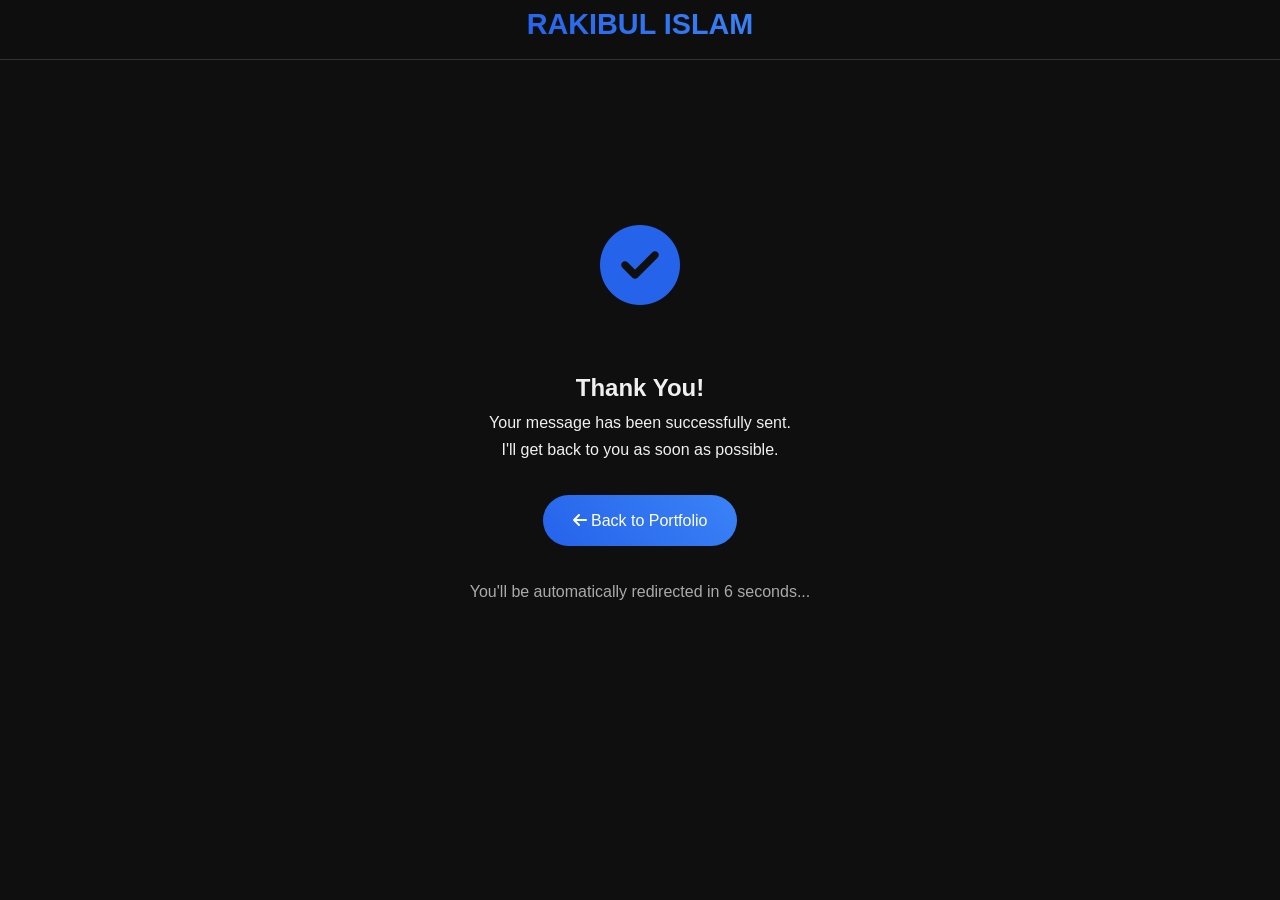
<file: thank-you.html>
<!DOCTYPE html>
<html lang="en">
<head>
    <meta charset="UTF-8">
    <meta name="viewport" content="width=device-width, initial-scale=1.0">
    <title>Thank You | MD Rakibul Islam</title>
    <link rel="stylesheet" href="css/style.css">
    <link rel="stylesheet" href="https://cdnjs.cloudflare.com/ajax/libs/font-awesome/6.4.0/css/all.min.css">
    <style>
        .thank-you-container {
            max-width: 600px;
            margin: 0 auto;
            text-align: center;
            padding: 100px 20px;
        }
        
        .checkmark {
            color: var(--accent);
            font-size: 5rem;
            margin-bottom: 2rem;
            animation: bounce 1s ease infinite alternate;
        }
        
        .return-btn {
            display: inline-block;
            margin-top: 2rem;
            padding: 12px 30px;
            background: linear-gradient(45deg, var(--accent), var(--accent-light));
            color: white;
            border-radius: 30px;
            text-decoration: none;
            transition: all 0.3s;
        }
        
        @keyframes bounce {
            to { transform: translateY(-15px); }
        }
    </style>
</head>
<body>
    <nav>
        <div class="container nav-container">
            <div class="logo">RAKIBUL ISLAM</div>
        </div>
    </nav>

    <section>
        <div class="container thank-you-container">
            <div class="checkmark">
                <i class="fas fa-check-circle"></i>
            </div>
            <h1>Thank You!</h1>
            <p>Your message has been successfully sent.</p>
            <p>I'll get back to you as soon as possible.</p>
            <a href="index.html" class="return-btn">
                <i class="fas fa-arrow-left"></i> Back to Portfolio
            </a>
            <p class="redirect-message" style="margin-top: 2rem; color: var(--text-dim);">
                You'll be automatically redirected in <span id="countdown">5</span> seconds...
            </p>
        </div>
    </section>

    <script>
        let seconds = 7;
        const countdownEl = document.getElementById('countdown');
        
        const timer = setInterval(() => {
            seconds--;
            countdownEl.textContent = seconds;
            
            if (seconds <= 0) {
                clearInterval(timer);
                window.location.href = "https://rakibulinfo.github.io/";
            }
        }, 1000);
    </script>
</body>
</html>
</file>
<file: css/style.css>
/* ===== Base Styles ===== */
.education-link {
    color: inherit;
    text-decoration: none;
}

.education-link:hover {
    color: #0000ff;
    transition: color 0.3s ease;
}

.education-link:active {
    color: #0000cc;
}
:root {
    --dark-bg: #0f0f0f;
    --darker-bg: #080808;
    --accent: #2563eb;
    --accent-light: #3b82f6;
    --text: #f0f0f0;
    --text-dim: #aaaaaa;
    --box-shadow: 0 10px 20px rgba(0, 0, 0, 0.5);
    --border: 1px solid #333;
    --gradient: linear-gradient(135deg, var(--accent), var(--accent-light));
    --transition: all 0.3s ease;
}

* {
    margin: 0;
    padding: 0;
    box-sizing: border-box;
    font-family: 'Poppins', sans-serif;
}

body {
    background-color: var(--dark-bg);
    color: var(--text);
    overflow-x: hidden;
    line-height: 1.7;
}

.container {
    width: 90%;
    max-width: 1200px;
    margin: 0 auto;
    padding: 0 20px;
}

section {
    padding: 100px 0;
    position: relative;
}

h1, h2, h3 {
    font-weight: 700;
}

h2 {
    font-size: 2.5rem;
    margin-bottom: 50px;
    position: relative;
    display: inline-block;
}

h2::after {
    content: '';
    position: absolute;
    bottom: -10px;
    left: 0;
    width: 60px;
    height: 4px;
    background: var(--accent);
    border-radius: 2px;
}

/* ===== Floating Profile Picture ===== */
.profile-float {
    position: fixed;
    top: 100px;
    right: 50px;
    width: 120px;
    height: 120px;
    border-radius: 50%;
    border: 3px solid var(--accent);
    box-shadow: 0 0 30px rgba(110, 69, 226, 0.5);
    overflow: hidden;
    z-index: 1000;
    animation: float 6s ease-in-out infinite;
}

.profile-float img {
    width: 100%;
    height: 100%;
    object-fit: cover;
}

@keyframes float {
    0%, 100% { transform: translateY(0); }
    50% { transform: translateY(-20px); }
}

/* ===== Navigation ===== */
nav {
    position: fixed;
    top: 0;
    left: 0;
    width: 100%;
    height: 60px;
    background: rgba(15, 15, 15, 0.95);
    backdrop-filter: blur(10px);
    z-index: 1000;
    border-bottom: var(--border);
    padding: 0 20px;
}

.nav-container {
    display: flex;
    justify-content: center;
    align-items: center;
    padding: 0 10px;
    gap: 20px;
}

/* Mobile Navigation */
@media screen and (max-width: 768px) {
    .nav-container {
        flex-direction: row;
        justify-content: center;
        align-items: center;
        padding: 0 10px;
        gap: 20px;
    }

    .logo {
        flex: 0 0 auto;
    }

    .mobile-menu-btn {
        flex: 0 0 auto;
        margin-left: 10px;
    }

    .nav-links {
        display: none;
        position: absolute;
        top: 100%;
        left: 0;
        width: 100%;
        background: rgba(15, 15, 15, 0.95);
        flex-direction: column;
        align-items: center;
        padding: 20px 0;
    }

    .nav-links.active {
        display: flex;
    }

    .nav-links li {
        margin: 10px 0;
        width: 100%;
    }

    .nav-links a {
        padding: 10px 20px;
        width: 100%;
        text-align: center;
    }

    .mobile-menu-btn {
        display: block;
        cursor: pointer;
        padding: 10px;
        background: rgba(255, 255, 255, 0.1);
        border-radius: 5px;
        transition: background-color 0.3s;
    }

    .mobile-menu-btn:hover {
        background: rgba(255, 255, 255, 0.2);
    }

    .mobile-menu-btn i {
        font-size: 24px;
        color: var(--text);
    }
}

.logo {
    font-size: 1.8rem;
    font-weight: 700;
    background: linear-gradient(45deg, var(--accent), var(--accent-light));
    -webkit-background-clip: text;
    background-clip: text;
    color: transparent;
}

.nav-links {
    display: flex;
    list-style: none;
}

.nav-links li {
    margin-left: 30px;
}

.nav-links a {
    color: var(--text);
    text-decoration: none;
    font-weight: 500;
    position: relative;
    padding: 5px 0;
    transition: color 0.3s;
}

.nav-links a::after {
    content: '';
    position: absolute;
    bottom: 0;
    left: 0;
    width: 0;
    height: 2px;
    background: var(--accent);
    transition: width 0.3s;
}

.nav-links a:hover {
    color: var(--accent-light);
}

.nav-links a:hover::after {
    width: 100%;
}

/* Mobile Navigation */
@media screen and (max-width: 768px) {
    .nav-container {
        flex-direction: row;
        justify-content: center;
        align-items: center;
        padding: 0 10px;
        gap: 20px;
    }

    .logo {
        flex: 0 0 auto;
    }

    .mobile-menu-btn {
        flex: 0 0 auto;
        display: flex;
        align-items: center;
        justify-content: center;
        cursor: pointer;
        padding: 0;
        background: rgba(255, 255, 255, 0.1);
        border-radius: 5px;
        transition: background-color 0.3s;
        width: 40px;
        height: 40px;
    }

    .mobile-menu-btn:hover {
        background: rgba(255, 255, 255, 0.2);
    }

    .mobile-menu-btn i {
        font-size: 24px;
        color: var(--text);
    }

    .nav-links {
        display: none;
        position: absolute;
        top: 100%;
        left: 0;
        width: 100%;
        background: rgba(15, 15, 15, 0.95);
        flex-direction: column;
        align-items: center;
        padding: 20px 0;
    }

    .nav-links.active {
        display: flex;
    }

    .nav-links li {
        margin: 10px 0;
    }

    .nav-links a {
        padding: 10px 20px;
    }
}

/* ===== Hero Section ===== */
#home {
    height: 100vh;
    display: flex;
    align-items: center;
    background: linear-gradient(135deg, rgba(15, 15, 15, 0.9), rgba(30, 30, 30, 0.7)), 
                url('../assets/background.jpg') no-repeat center center/cover;
    position: relative;
    overflow: hidden;
}

#home::before {
    content: '';
    position: absolute;
    top: 0;
    left: 0;
    width: 100%;
    height: 100%;
    background: radial-gradient(circle at 70% 30%, rgba(110, 69, 226, 0.2), transparent 70%);
}

.hero-content {
    max-width: 600px;
    position: relative;
    z-index: 1;
}

.hero-content h1 {
    font-size: 3.5rem;
    margin-bottom: 20px;
    line-height: 1.2;
}

.hero-content h1 span {
    background: linear-gradient(45deg, var(--accent), var(--accent-light));
    -webkit-background-clip: text;
    background-clip: text;
    color: transparent;
}

.hero-content p {
    font-size: 1.2rem;
    margin-bottom: 30px;
    color: var(--text-dim);
}

.btn {
    display: inline-block;
    padding: 12px 30px;
    background: linear-gradient(45deg, var(--accent), var(--accent-light));
    color: white;
    border: none;
    border-radius: 30px;
    font-weight: 600;
    text-decoration: none;
    cursor: pointer;
    transition: all 0.3s;
    box-shadow: 0 5px 15px rgba(110, 69, 226, 0.4);
}

.btn:hover {
    transform: translateY(-3px);
    box-shadow: 0 8px 20px rgba(110, 69, 226, 0.6);
}

/* ===== Boxy Sections ===== */
.box {
    background: var(--darker-bg);
    border: var(--border);
    border-radius: 10px;
    padding: 30px;
    margin-bottom: 30px;
    box-shadow: var(--box-shadow);
    transition: all 0.3s;
    position: relative;
    overflow: hidden;
}

.box:hover {
    transform: translateY(-10px);
    border-color: var(--accent);
}

.box::before {
    content: '';
    position: absolute;
    top: 0;
    left: 0;
    width: 4px;
    height: 100%;
    background: linear-gradient(to bottom, var(--accent), var(--accent-light));
    transition: width 0.3s;
}

.box:hover::before {
    width: 8px;
}

/* ===== About Section ===== */
#about .grid {
    display: grid;
    grid-template-columns: repeat(auto-fit, minmax(300px, 1fr));
    gap: 30px;
}

.personal-info li {
    margin-bottom: 10px;
    list-style: none;
    display: flex;
}

.personal-info li strong {
    min-width: 150px;
    display: inline-block;
    color: var(--accent-light);
}

/* ===== Skills Section ===== */
.skills-container {
    display: grid;
    grid-template-columns: repeat(auto-fit, minmax(250px, 1fr));
    gap: 20px;
}

.skill-item {
    margin-bottom: 20px;
}

.skill-name {
    display: flex;
    justify-content: space-between;
    margin-bottom: 10px;
}

.skill-bar {
    height: 8px;
    background: #333;
    border-radius: 4px;
    overflow: hidden;
}

.skill-progress {
    height: 100%;
    background: linear-gradient(90deg, var(--accent), var(--accent-light));
    border-radius: 4px;
    transition: width 1.5s ease;
}

/* ===== Form Styles ===== */
.form-group {
    margin-bottom: 20px;
}

.form-group input,
.form-group textarea {
    width: 100%;
    padding: 12px 15px;
    background: #1a1a1a;
    border: var(--border);
    border-radius: 5px;
    color: var(--text);
    font-size: 1rem;
}

.form-group textarea {
    min-height: 150px;
    resize: vertical;
}

/* ===== Footer ===== */
.footer {
    background: var(--darker-bg);
    padding: 50px 0;
    text-align: center;
    border-top: var(--border);
}

.social-icons {
    display: flex;
    justify-content: center;
    gap: 20px;
    margin-bottom: 20px;
}

.social-icons a {
    color: var(--text);
    font-size: 1.2rem;
    width: 40px;
    height: 40px;
    border-radius: 50%;
    display: flex;
    align-items: center;
    justify-content: center;
    transition: all 0.3s;
}

.social-icons a:hover {
    background: var(--accent);
    transform: translateY(-3px);
}

.copyright {
    color: var(--text-dim);
    font-size: 0.9rem;
}

/* ===== Animations ===== */
@keyframes fadeIn {
    from { opacity: 0; transform: translateY(20px); }
    to { opacity: 1; transform: translateY(0); }
}

.animate {
    opacity: 0;
    transform: translateY(20px);
    transition: opacity 0.6s, transform 0.6s;
}

.animate.show {
    opacity: 1;
    transform: translateY(0);
}

.delay-1 { transition-delay: 0.2s; }
.delay-2 { transition-delay: 0.4s; }
.delay-3 { transition-delay: 0.6s; }

/* ===== Responsive Design ===== */
@media (max-width: 768px) {
    .profile-float {
        width: 80px;
        height: 80px;
        right: 20px;
        top: 80px;
    }

    .nav-links {
        display: none;
    }

    .hero-content h1 {
        font-size: 2.5rem;
    }
    
    h2 {
        font-size: 2rem;
    }
    
    .box {
        padding: 20px;
    }
}
</file>
